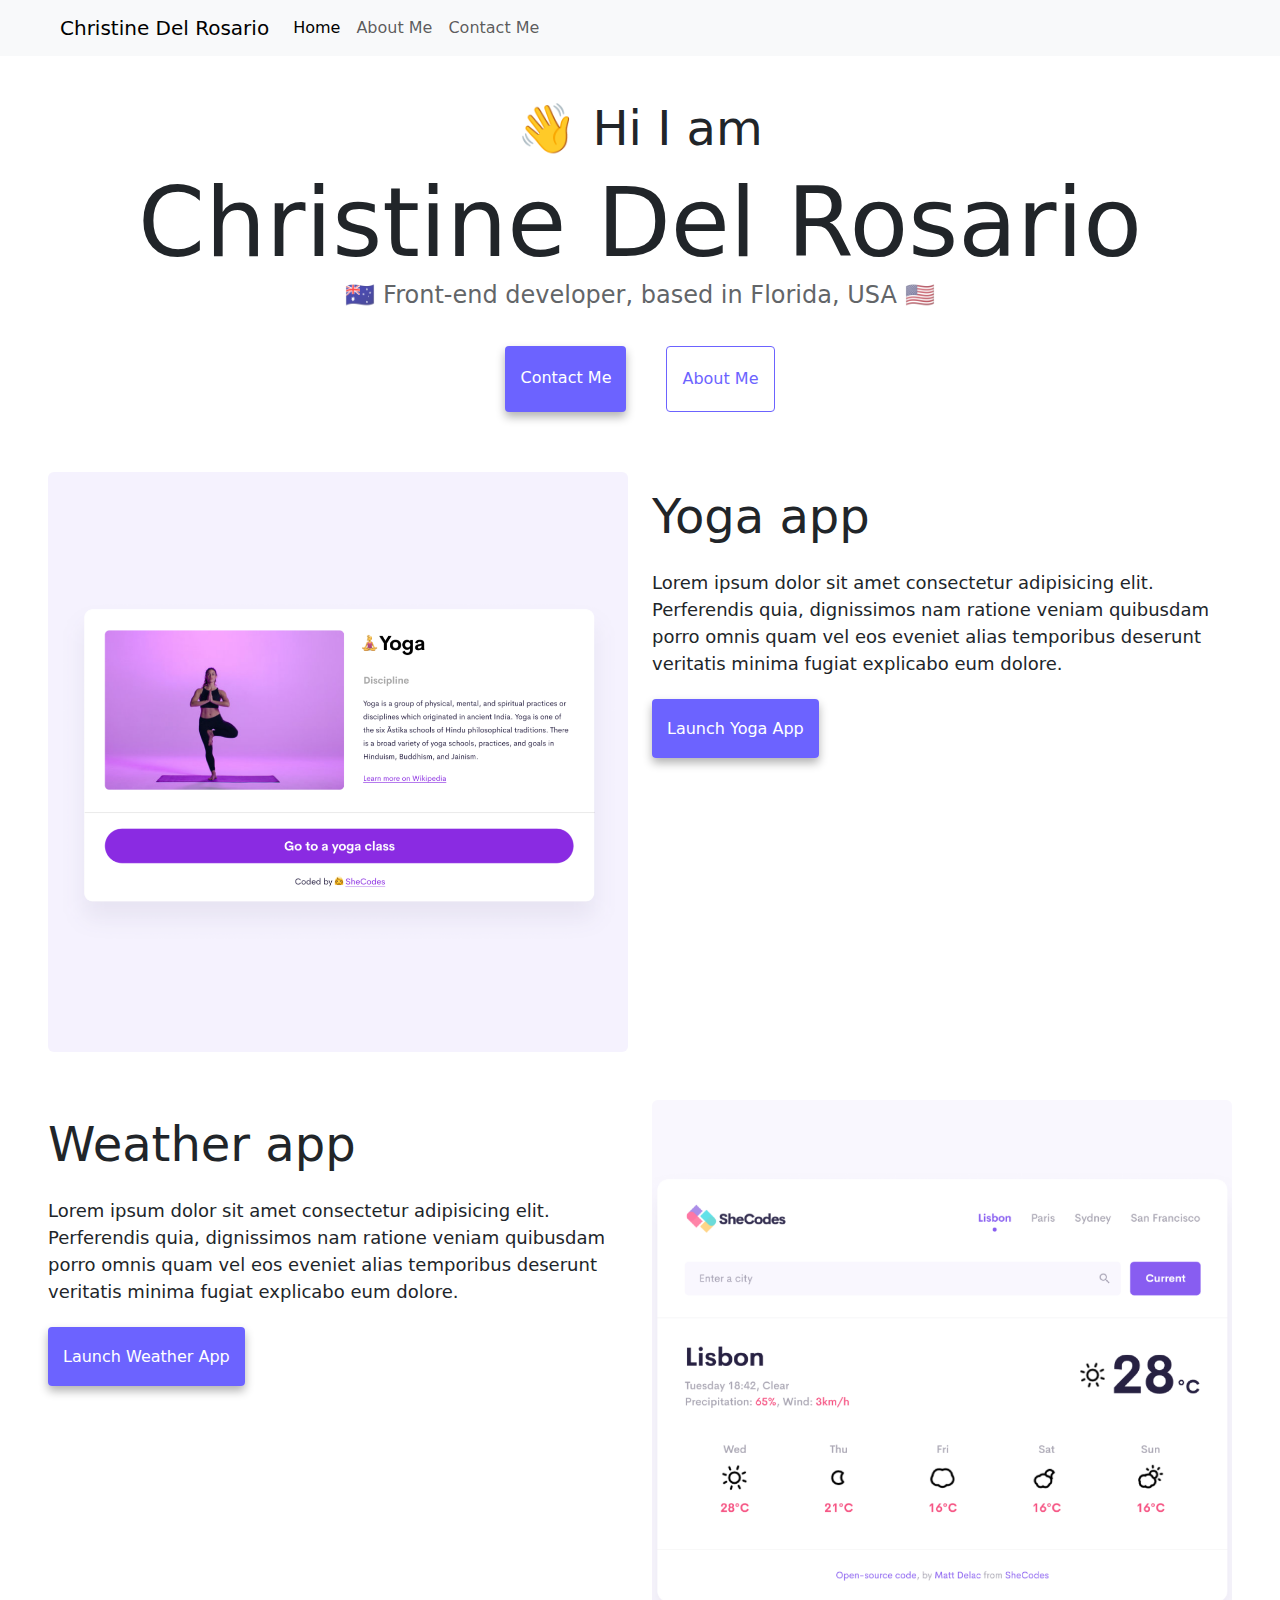
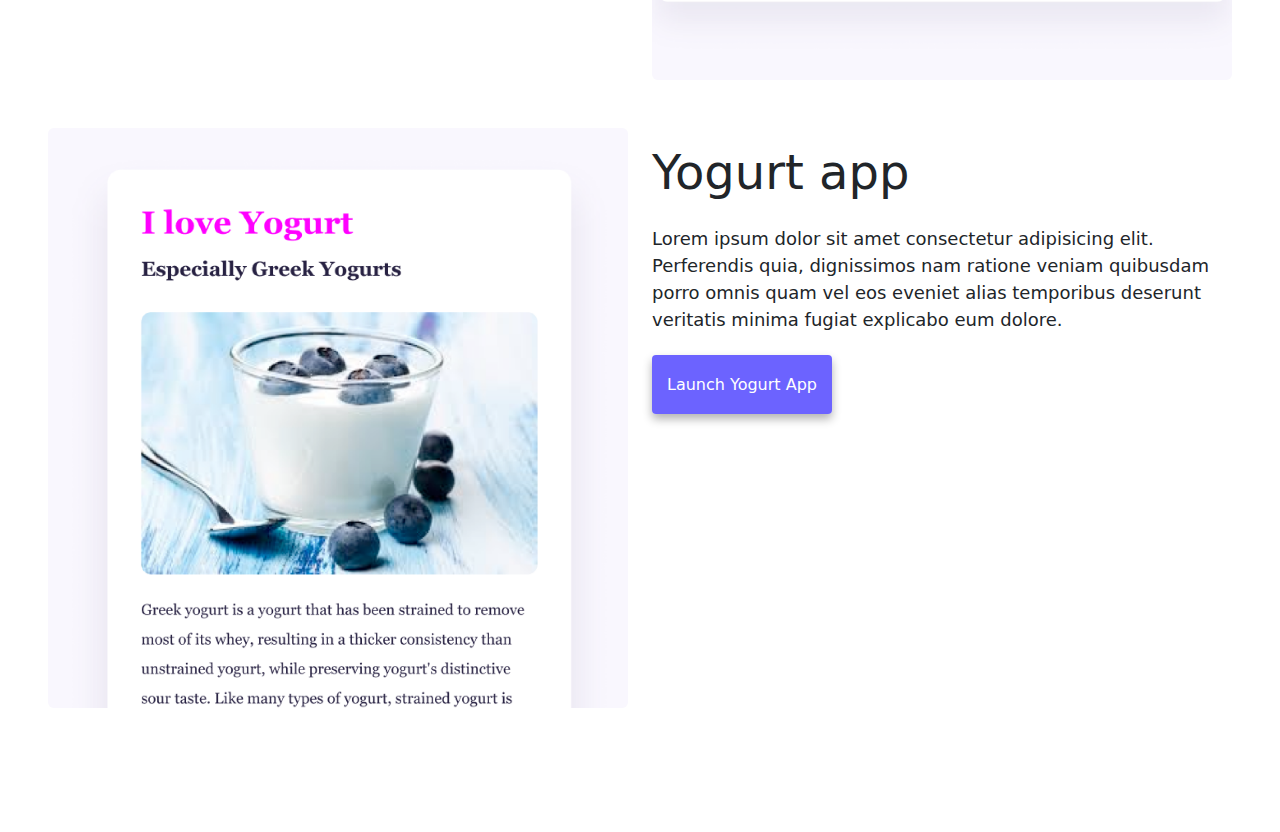
<file: index.html>
<!DOCTYPE html>
<html lang="en">
  <head>
    <meta charset="UTF-8" />
    <meta http-equiv="X-UA-Compatible" content="IE=edge" />
    <meta name="viewport" content="width=device-width, initial-scale=1.0" />
    <title>Front-End Developer | Christine Del Rosario | Homepage</title>
    <link
      href="https://cdn.jsdelivr.net/npm/bootstrap@5.3.3/dist/css/bootstrap.min.css"
      rel="stylesheet"
      integrity="sha384-QWTKZyjpPEjISv5WaRU9OFeRpok6YctnYmDr5pNlyT2bRjXh0JMhjY6hW+ALEwIH"
      crossorigin="anonymous"
    />
    <link href="./src/style.css" rel="stylesheet" type="text/css" />
  </head>
  <body>
    <div class="container-fluid">
      <nav class="navbar navbar-expand-md bg-body-tertiary fixed-top">
        <div class="container-fluid">
          <a class="navbar-brand ps-5" href="index.html"
            >Christine Del Rosario
          </a>
          <button
            class="navbar-toggler"
            type="button"
            data-bs-toggle="collapse"
            data-bs-target="#navbarNavAltMarkup"
            aria-controls="navbarNavAltMarkup"
            aria-expanded="false"
            aria-label="Toggle navigation"
          >
            <span class="navbar-toggler-icon"></span>
          </button>
          <div class="collapse navbar-collapse" id="navbarNavAltMarkup">
            <div class="navbar-nav">
              <a class="nav-link active" aria-current="page" href="index.html"
                >Home</a
              >
              <a class="nav-link" href="about.html">About Me</a>
              <a class="nav-link" href="about.html#contact">Contact Me</a>
            </div>
          </div>
        </div>
      </nav>

      <h2 class="text-center">👋 Hi I am</h2>
      <h1 class="d-none d-sm-block">Christine Del Rosario</h1>
      <h1 class="d-block d-sm-none">
        Christine
        <br />
        Del Rosario
      </h1>
      <h3 class="d-none d-sm-block">
        🇦🇺 Front-end developer, based in Florida, USA 🇺🇸
      </h3>
      <h3 class="d-block d-sm-none">
        🇦🇺 Front-end developer,
        <br />
        based in Florida, USA 🇺🇸
      </h3>
      <div class="d-flex justify-content-center m-3">
        <a
          href="about.html#contact"
          title="How to contact Christine Del Rosario"
          class="button dark"
          >Contact me</a
        >
        <a
          href="about.html"
          title="Learn more about Christine Del Rosario"
          class="button light"
          >About me</a
        >
      </div>

      <div class="container-fluid">
        <div class="row p-4">
          <div class="col-md-6">
            <img
              src="images/yoga.png"
              class="img-fluid rounded d-none d-sm-block"
              alt="Christine's Yoga Application Screentshot Image"
            />
          </div>
          <div class="col-md-6">
            <h2 class="py-3">Yoga app</h2>
            <p class="pb-4">
              Lorem ipsum dolor sit amet consectetur adipisicing elit.
              Perferendis quia, dignissimos nam ratione veniam quibusdam porro
              omnis quam vel eos eveniet alias temporibus deserunt veritatis
              minima fugiat explicabo eum dolore.
            </p>
            <a
              href="#"
              title="Explore Christine's Yoga Application"
              class="button dark ms-0"
              >Launch Yoga App</a
            >
          </div>
        </div>
        <div class="row p-4">
          <div class="col-md-6">
            <h2 class="py-3">Weather app</h2>
            <p class="pb-4">
              Lorem ipsum dolor sit amet consectetur adipisicing elit.
              Perferendis quia, dignissimos nam ratione veniam quibusdam porro
              omnis quam vel eos eveniet alias temporibus deserunt veritatis
              minima fugiat explicabo eum dolore.
            </p>
            <a
              href="#"
              title="Explore Christine's Weather Application"
              class="button dark ms-0"
              >Launch Weather App</a
            >
          </div>
          <div class="col-md-6">
            <img
              src="images/weather.png"
              class="img-fluid rounded d-none d-sm-block"
              alt="Christine's Weather Application Screenshot Image"
            />
          </div>
        </div>
        <div class="row p-4">
          <div class="col-md-6">
            <img
              src="images/yogurt.png"
              class="img-fluid rounded d-none d-sm-block"
              alt="Christine's Yogurt Application Screenshot Image"
            />
          </div>
          <div class="col-md-6">
            <h2 class="py-3">Yogurt app</h2>
            <p class="pb-4">
              Lorem ipsum dolor sit amet consectetur adipisicing elit.
              Perferendis quia, dignissimos nam ratione veniam quibusdam porro
              omnis quam vel eos eveniet alias temporibus deserunt veritatis
              minima fugiat explicabo eum dolore.
            </p>
            <a
              href="#"
              title="Explore Christine's Yogurt Application"
              class="button dark ms-0"
              >Launch Yogurt App</a
            >
          </div>
        </div>
      </div>
    </div>

    <script
      src="https://cdn.jsdelivr.net/npm/bootstrap@5.3.3/dist/js/bootstrap.bundle.min.js"
      integrity="sha384-YvpcrYf0tY3lHB60NNkmXc5s9fDVZLESaAA55NDzOxhy9GkcIdslK1eN7N6jIeHz"
      crossorigin="anonymous"
    ></script>
  </body>
</html>
</file>
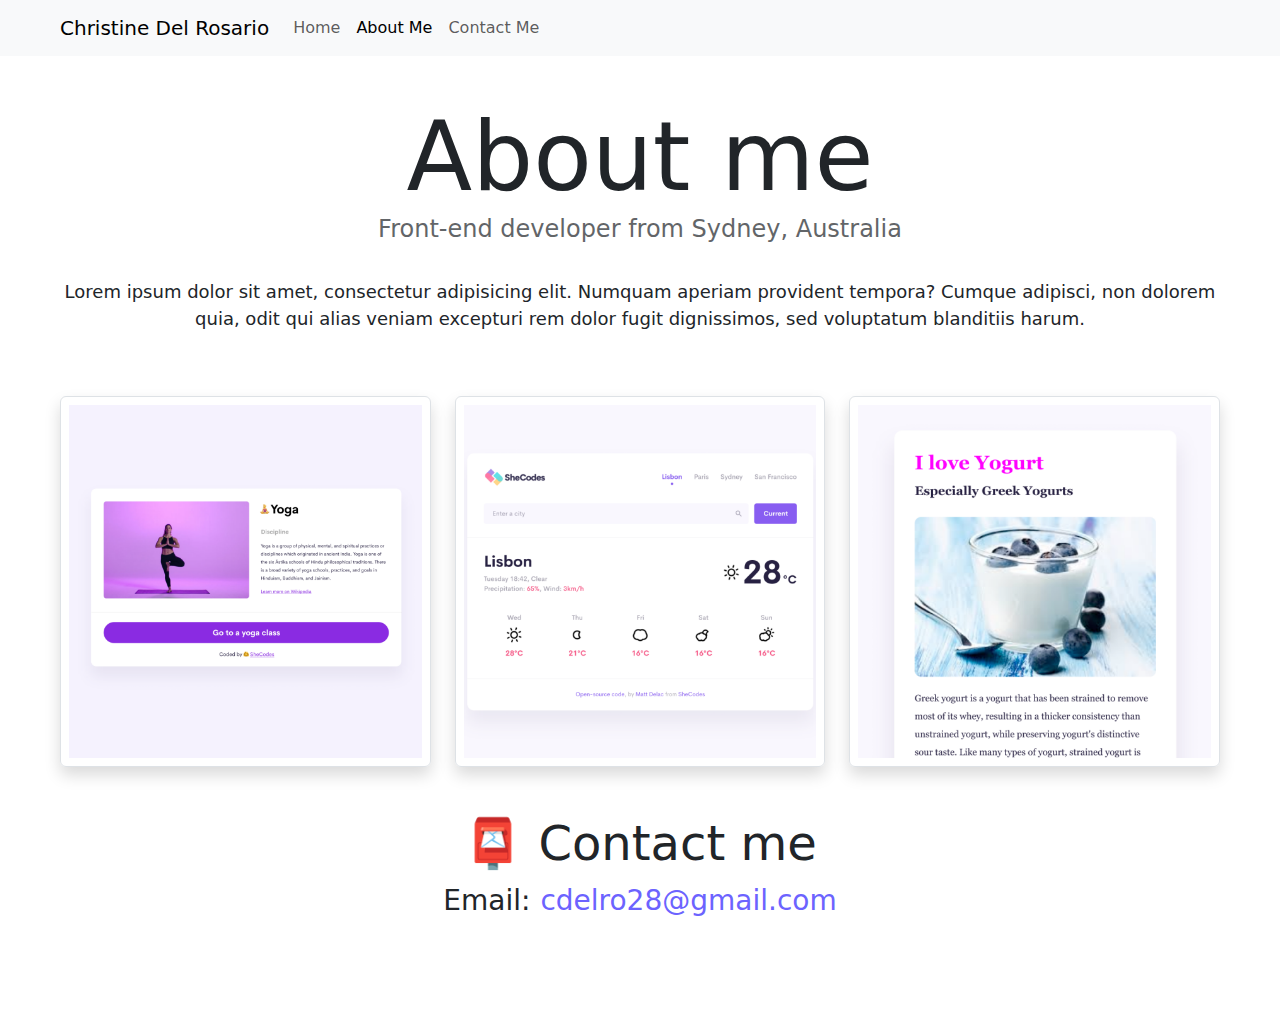
<file: about.html>
<!DOCTYPE html>
<html lang="en">
  <head>
    <meta charset="UTF-8" />
    <meta http-equiv="X-UA-Compatible" content="IE=edge" />
    <meta name="viewport" content="width=device-width, initial-scale=1.0" />
    <link
      href="https://cdn.jsdelivr.net/npm/bootstrap@5.3.3/dist/css/bootstrap.min.css"
      rel="stylesheet"
      integrity="sha384-QWTKZyjpPEjISv5WaRU9OFeRpok6YctnYmDr5pNlyT2bRjXh0JMhjY6hW+ALEwIH"
      crossorigin="anonymous"
    />
    <link href="./src/style.css" rel="stylesheet" type="text/css" />
    <title>
      Front-End Developer | Christine Del Rosario | About and Contact Page
    </title>
  </head>
  <body>
    <div class="container-fluid">
      <nav class="navbar navbar-expand-md bg-body-tertiary fixed-top">
        <div class="container-fluid">
          <a class="navbar-brand ps-5" href="/">Christine Del Rosario</a>
          <button
            class="navbar-toggler"
            type="button"
            data-bs-toggle="collapse"
            data-bs-target="#navbarNavAltMarkup"
            aria-controls="navbarNavAltMarkup"
            aria-expanded="false"
            aria-label="Toggle navigation"
          >
            <span class="navbar-toggler-icon"></span>
          </button>
          <div class="collapse navbar-collapse" id="navbarNavAltMarkup">
            <div class="navbar-nav">
              <a class="nav-link" aria-current="page" href="index.html">Home</a>
              <a class="nav-link active" href="about.html">About Me</a>
              <a class="nav-link" href="about.html#contact">Contact Me</a>
            </div>
          </div>
        </div>
      </nav>

      <h1>About me</h1>
      <h3 class="d-none d-sm-block">
        Front-end developer from Sydney, Australia
      </h3>
      <h3 class="d-block d-sm-none">
        Front-end developer
        <br />
        from Sydney, Australia
      </h3>
      <div class="about-paragraphs mt-0">
        <p class="text-center p-4">
          Lorem ipsum dolor sit amet, consectetur adipisicing elit. Numquam
          aperiam provident tempora? Cumque adipisci, non dolorem quia, odit qui
          alias veniam excepturi rem dolor fugit dignissimos, sed voluptatum
          blanditiis harum.
        </p>
      </div>
      <div class="row px-5">
        <div class="col-md-4">
          <img
            src="images/yoga.png"
            class="img-fluid rounded border shadow p-2"
            alt="Christine's Yoga Application Screentshot Image"
          />
        </div>
        <div class="col-md-4">
          <img
            src="images/weather.png"
            class="img-fluid rounded border shadow p-2"
            alt="Christine's Weather Application Screentshot Image"
          />
        </div>
        <div class="col-md-4">
          <img
            src="images/yogurt.png"
            class="img-fluid rounded border shadow p-2"
            alt="Christine's Yogurt Application Screentshot Image"
          />
        </div>
      </div>
      <div id="contact">
        <h2 class="text-center pt-5">📮 Contact me</h2>
        <p class="contact-me">
          Email:
          <a
            href="mailto:cdelro28@gmail.com"
            title="Christine's email"
            class="email-link"
          >
            cdelro28@gmail.com
          </a>
        </p>
      </div>
    </div>
    <script
      src="https://cdn.jsdelivr.net/npm/bootstrap@5.3.3/dist/js/bootstrap.bundle.min.js"
      integrity="sha384-YvpcrYf0tY3lHB60NNkmXc5s9fDVZLESaAA55NDzOxhy9GkcIdslK1eN7N6jIeHz"
      crossorigin="anonymous"
    ></script>
  </body>
</html>
</file>
<file: src/style.css>
:root {
  --primary-color: #6c63ff;
  --secondary-color: #f5f2fe;
  --box-shadow: 0 5px 10px rgba(0, 0, 0, 0.3);
}

body {
  margin: 100px auto;
}

h1,
h3 {
  text-align: center;
  margin: 0;
}

h1 {
  font-size: 96px;
}

h2 {
  font-size: 48px;
}

h3 {
  font-size: 24px;
  opacity: 0.7;
}

p {
  border-radius: 4px;
  font-size: 18px;
  line-height: 1.5;
}

.button {
  margin: 20px;
  border-radius: 4px;
  padding: 20px 15px;
  text-decoration: none;
  text-transform: capitalize;
  text-align: center;
}

.dark {
  background: var(--primary-color);
  box-shadow: var(--box-shadow);
  color: white;
}

.light {
  color: var(--primary-color);
  border: 1px solid var(--primary-color);
}

.about-paragraphs {
  display: flex;
  margin: 30px 0;
}

.about-paragraphs p {
  margin: 10px;
}

.contact-me {
  display: flex;
  justify-content: center;
  font-size: 28px;
}

.email-link {
  color: var(--primary-color);
  text-decoration: none;
  padding-left: 10px;
}

.email-link:hover {
  text-decoration: underline;
}

@media (max-width: 600px) {
  h1 {
    font-size: 46px;
  }
  h2 {
    font-size: 24px;
    text-align: center;
  }
  h3 {
    font-size: 20px;
    padding: 20px;
  }
  p {
    font-size: 18px;
    text-align: center;
  }
  .button {
    text-align: center;
    display: block;
    margin: 10px;
    padding: 10px;
  }
  .contact-me {
    font-size: 16px;
  }
  .email-link {
    font-size: 16px;
  }
}
</file>
